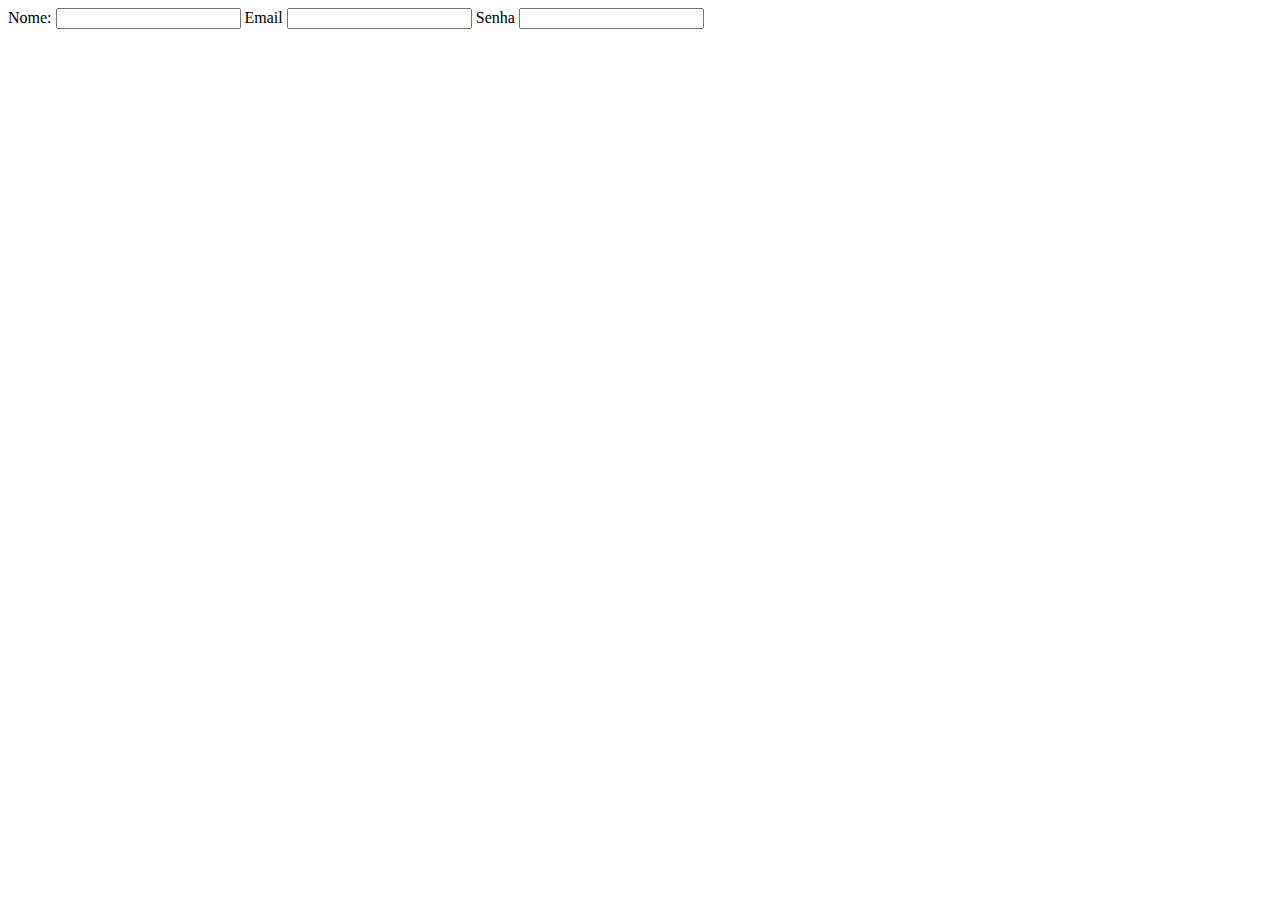
<file: cadastro.html>
<!DOCTYPE html>
<html lang="en">
<head>
    <meta charset="UTF-8">
    <meta name="viewport" content="width=device-width, initial-scale=1.0">
    <title>Cadastro</title>
</head>
<body>
    <div class="cadastro">
    <form>
        <label>Nome:</label>
        <input type="text" id="Nome">
        <label>Email</label>
        <input type="text" id="email">
        <label>Senha</label>
        <input type="text" id="email">
    
    </form>
</div>
</body>
</html>
</file>
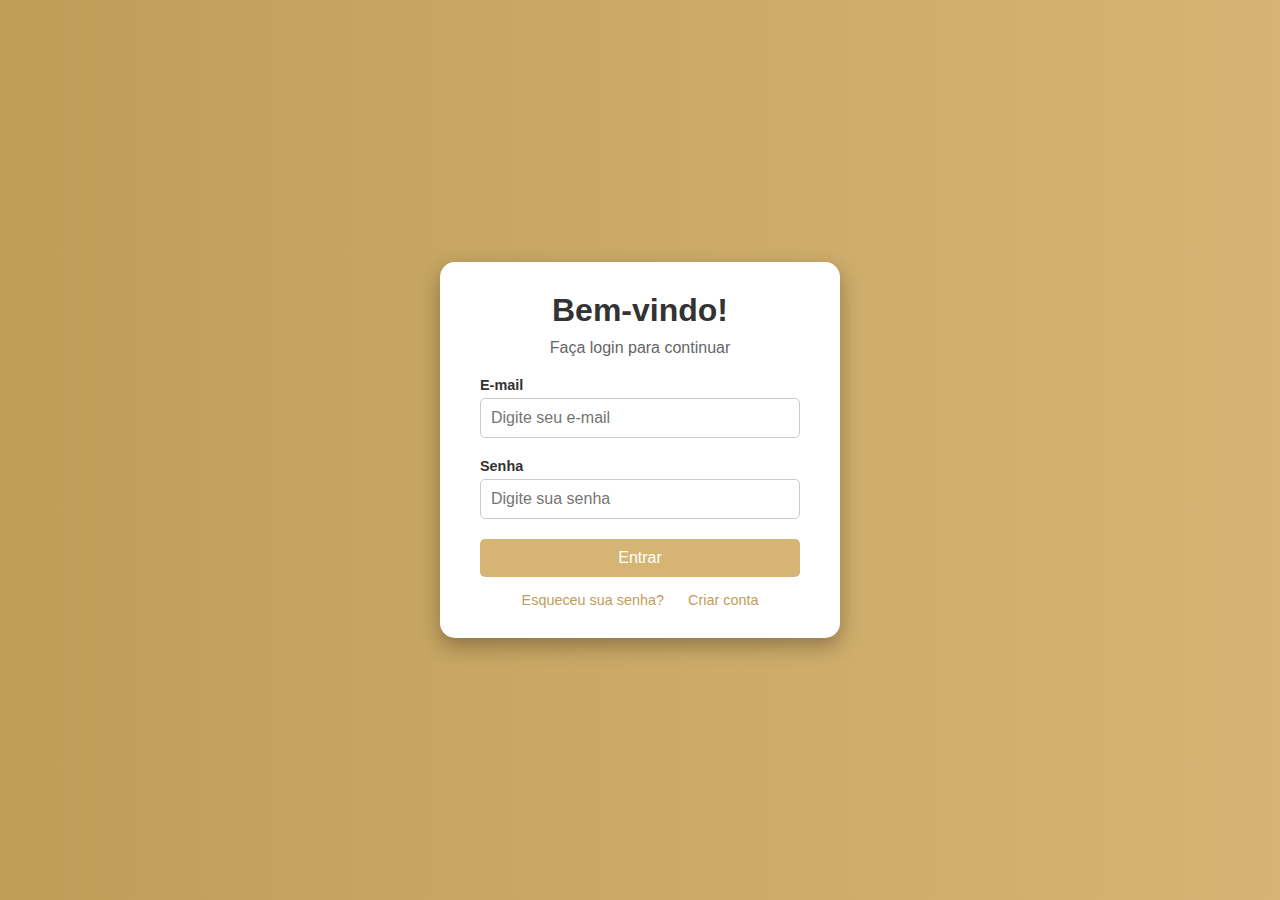
<file: login.html>
<!DOCTYPE html>
<html lang="pt-BR">
<head>
    <meta charset="UTF-8">
    <meta name="viewport" content="width=device-width, initial-scale=1.0">
    <title>Login</title>
    <link rel="stylesheet" href="login.css">
</head>
<body>
    <div class="login-container">
        <div class="login-card">
            <h1>Bem-vindo!</h1>
            <p>Faça login para continuar</p>
            <form action="#" method="POST">
                <div class="input-group">
                    <label for="email">E-mail</label>
                    <input type="email" id="email" name="email" placeholder="Digite seu e-mail" required>
                </div>
                <div class="input-group">
                    <label for="password">Senha</label>
                    <input type="password" id="password" name="password" placeholder="Digite sua senha" required>
                </div>
                <button type="submit" class="btn">Entrar</button>
                <div class="links">
                    <a href="#">Esqueceu sua senha?</a>
                    <a href="#">Criar conta</a>
                </div>
            </form>
        </div>
    </div>
</body>
</html>
</file>
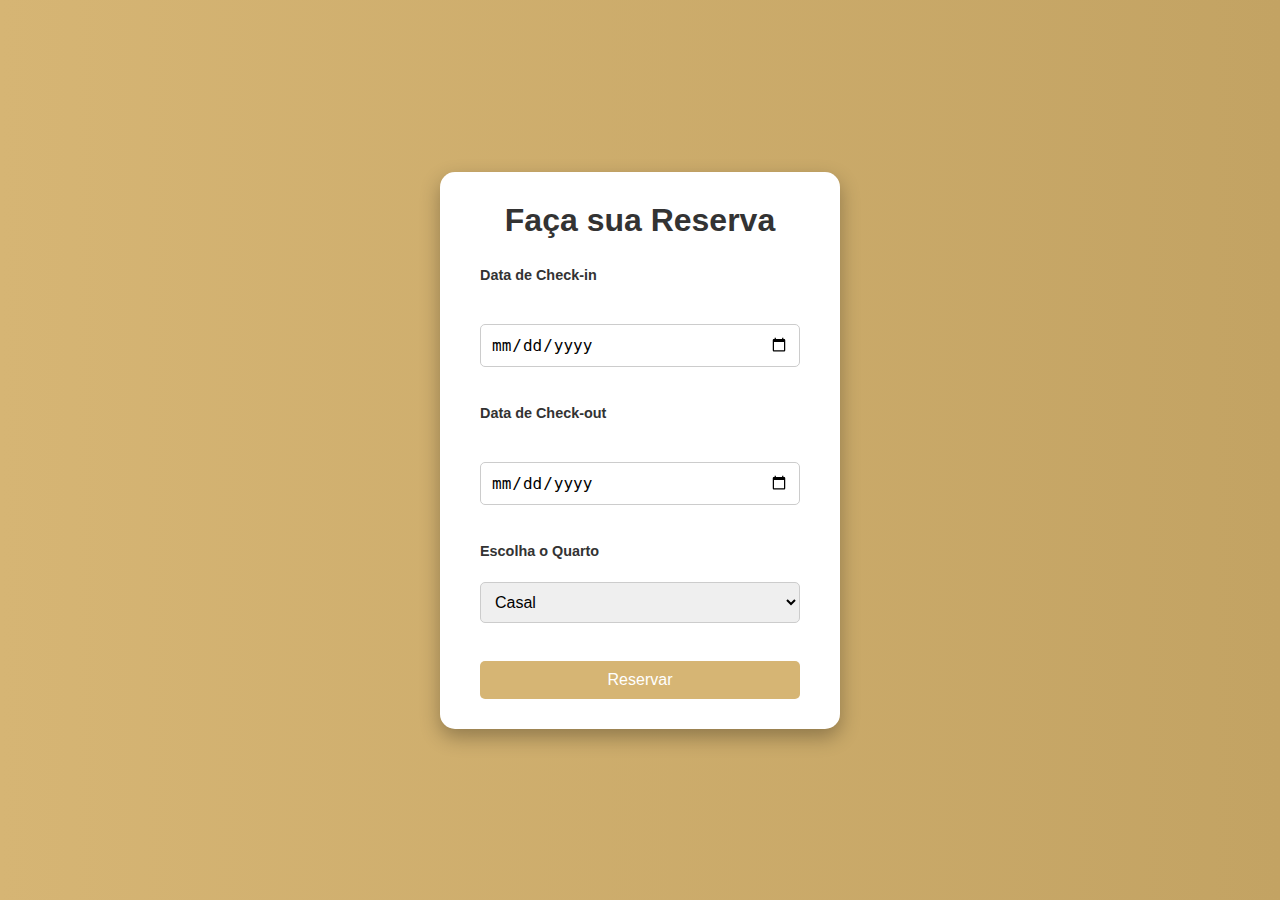
<file: reservas.html>
<!DOCTYPE html>
<html lang="pt-BR">
<head>
    <meta charset="UTF-8">
    <meta name="viewport" content="width=device-width, initial-scale=1.0">
    <title>Reservas</title>
    <link rel="stylesheet" href="subpages.css">
</head>
<body>
    <div class="login-container">
        <div class="login-card">
            <h1>Faça sua Reserva</h1><br>
            <form action="#" method="POST">
                <div class="input-group">
                    <label for="checkin">Data de Check-in</label><br><br>
                    <input type="date" id="checkin" name="checkin" required><br><br>
                </div>
                <div class="input-group">
                    <label for="checkout">Data de Check-out</label><br><br>
                    <input type="date" id="checkout" name="checkout" required><br><br>
                </div>
                <div class="input-group">
                    <label for="room">Escolha o Quarto</label><br>
                    <select id="room" name="room" required>
                        <option value="standard">Casal</option>
                        <option value="luxo">Solteiros</option>
                        <option value="presidencial">Família</option>
                    </select>
                </div><br>
                <button type="submit" class="btn">Reservar</button>
            </form>
        </div>
    </div>
</body>
</html>
</file>
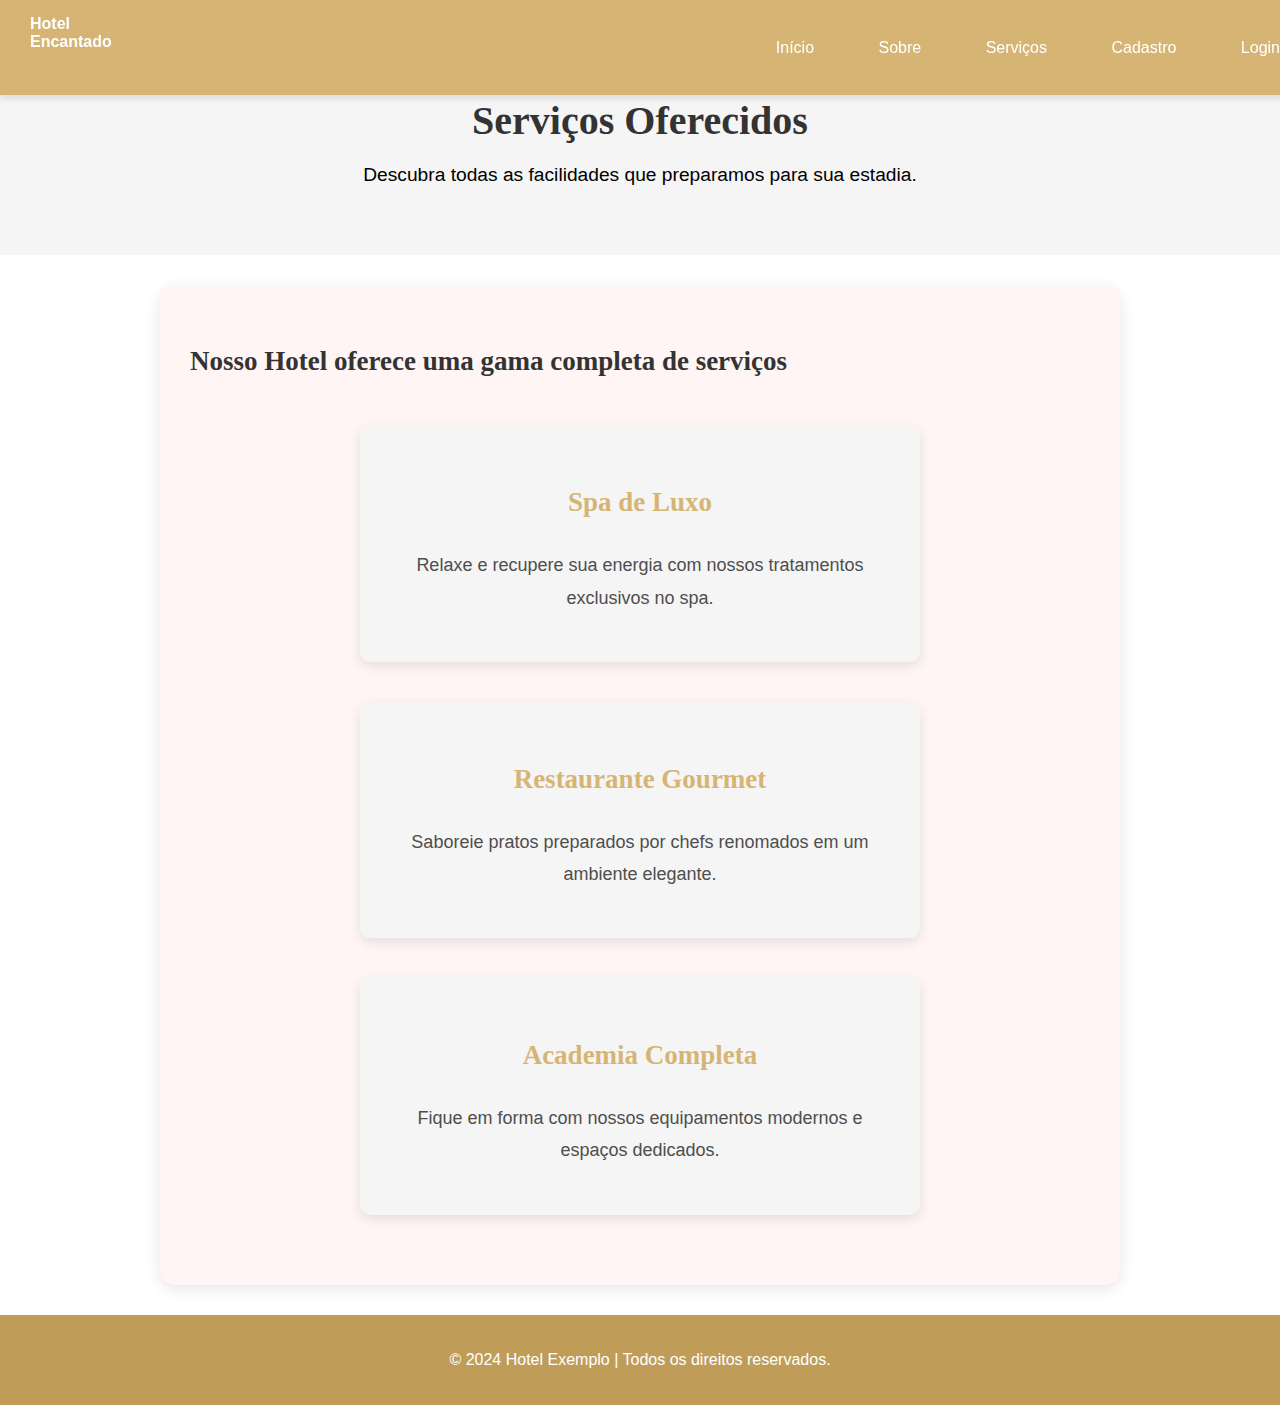
<file: serviços.html>
<!DOCTYPE html>
<html lang="pt-BR">
<head>
    <meta charset="UTF-8">
    <meta name="viewport" content="width=device-width, initial-scale=1.0">
    <title>Serviços</title>
    <link rel="stylesheet" href="serviçosEsobre.css">
</head>
<body>

    <!-- Menu -->
    <div class="menu">
        <div class="logo"><b>Hotel Encantado</b></div>
        <nav>
            <a href="inicio.html">Início</a>
            <a href="sobre.html">Sobre</a>
            <a href="serviços.html">Serviços</a>
            <a href="cadastrar.html">Cadastro</a>
            <a href="login.html">Login</a>
        </nav>
    </div>

    <!-- Seção Hero -->
    <div class="hero">
        <h1>Serviços Oferecidos</h1>
        <p>Descubra todas as facilidades que preparamos para sua estadia.</p>
    </div>

    <!-- Lista de Serviços -->
    <div class="text">
        <h2>Nosso Hotel oferece uma gama completa de serviços</h2>
        <div class="ofert">
            <h2>Spa de Luxo</h2>
            <p>Relaxe e recupere sua energia com nossos tratamentos exclusivos no spa.</p>
        </div>
        <div class="ofert">
            <h2>Restaurante Gourmet</h2>
            <p>Saboreie pratos preparados por chefs renomados em um ambiente elegante.</p>
        </div>
        <div class="ofert">
            <h2>Academia Completa</h2>
            <p>Fique em forma com nossos equipamentos modernos e espaços dedicados.</p>
        </div>
    </div>

    <!-- Footer -->
    <footer>
        <div class="footer-content">
            <p>&copy; 2024 Hotel Exemplo | Todos os direitos reservados.</p>
        </div>
    </footer>
    
</body>
</html>
</file>
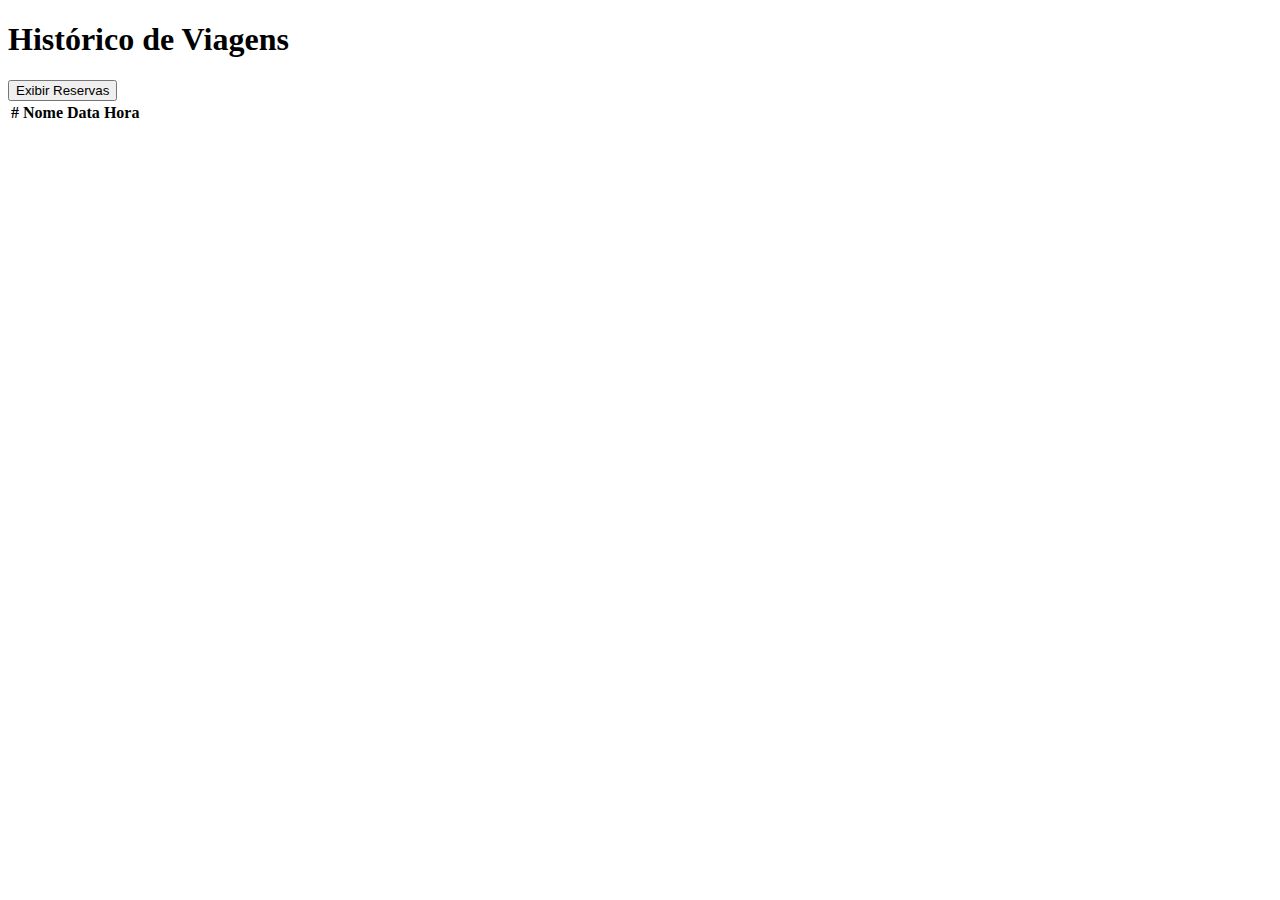
<file: viagens.html>
<!DOCTYPE html>
<html lang="en">
<head>
    <meta charset="UTF-8">
    <meta name="viewport" content="width=device-width, initial-scale=1.0">
    <title>Viagens</title>
</head>
<body>
    <div>
        <h1>Histórico de Viagens</h1>
        <button id="exibirReservas">Exibir Reservas</button>
  <table id="tabelaReservas">
    <thead>
      <tr>
        <th>#</th>
        <th>Nome</th>
        <th>Data</th>
        <th>Hora</th>
      </tr>
    </thead>
    <tbody>

    </tbody>
  </table>

  <script src="sistema.js"></script>
    </div>
</body>
</html>
</file>
<file: serviçosEsobre.css>
/* Geral */
body {
    margin: 0;
    font-family: 'Arial', sans-serif;
    box-sizing: border-box;
}

h1, h2 {
    font-family: 'Georgia', 'Times New Roman', Times, serif;
    color: #333;
}

/* Menu */
/* Menu */
/* Menu */
.menu {
    background-color: #D6B574;
    color: white;
    display: flex;
    justify-content: space-between;
    align-items: center;
    padding:  12px;
    position: fixed;
    top: 0;
    padding-left: 0%;
    width: 100%;
    z-index: 1000;
    box-shadow: 0 4px 6px rgba(0, 0, 0, 0.1); /* Sombra para destaque */
}

/* Menu */
.menu {
    background-color: #D6B574;
    color: white;
    display: flex;
    justify-content: space-between;
    align-items: center;
    padding: 15px 30px;
    position: fixed;
    top: 0;
    left: 0;
    width: 100%;
    z-index: 1000;
    box-shadow: 0 4px 6px rgba(0, 0, 0, 0.1); /* Sombra para destaque */
}

.menu a {
    color: white;
    text-decoration: none;
    margin: 0 20px;
    padding: 5px 10px;
    transition: background-color 0.3s ease;
}

.menu a:hover {
    background-color: #c3a363;
}

/* Hero section */
.hero {
    text-align: center;
    margin-top: 20px; /* Espaço para o menu fixo */
    padding: 50px 20px;
    background-color: #f5f5f5;
}

.hero h1 {
    font-size: 2.5rem;
    margin-bottom: 20px;
}

.hero p {
    font-size: 1.2rem;
}

/* Texto */
.text {
    background-color: #fff5f5; /* Fundo suave e acolhedor (tom de rosa claro) */
    color: #4e4e4e; /* Cor de texto suave e fácil de ler */
    padding: 30px; /* Mais espaço ao redor do texto */
    margin: 30px auto; /* Espaçamento ao redor do bloco */
    width: 100%; /* Controla a largura para não ocupar toda a tela */
    border-radius: 15px; /* Bordas arredondadas para um visual mais suave */
    box-shadow: 0 4px 15px rgba(0, 0, 0, 0.1); /* Sombra leve para dar profundidade */
    font-family: 'Arial', sans-serif; /* Fonte amigável e fácil de ler */
    font-size: 18px; /* Tamanho de fonte confortável */
    line-height: 1.8; /* Aumenta o espaçamento entre as linhas */
    text-align: justify; /* Justifica o texto para uma leitura equilibrada */
    max-width: 900px; /* Limita a largura para um bom tamanho de leitura */
}

/* Ofertas */
.ofert {
    margin: 40px auto;
    width: 80%;
    max-width: 500px;
    background-color: #f5f5f5;
    text-align: center;
    padding: 30px;
    border-radius: 10px;
    box-shadow: 0 4px 12px rgba(0, 0, 0, 0.1);
    transition: box-shadow 0.3s ease;
}

.ofert h2 {
    color: #D6B574;
}

/* Footer */
footer {
    background-color: #bf9d59;
    color: white;
    padding: 20px 0;
    text-align: center;
    position: relative;
    bottom: 0;
    width: 100%;
}

footer .footer-content {
    max-width: 1200px;
    margin: 0 auto;
}

footer nav a {
    color: white;
    text-decoration: none;
    margin: 0 10px;
}

footer nav a:hover {
    text-decoration: underline;
}

/* Responsividade */
@media (max-width: 768px) {
    .menu {
        flex-direction: column;
        text-align: center;
    }

    .hero {
        padding: 40px 20px;
    }
}

.logo img{
    width: 110px;
    height: 65px;
}

.logo{
    width: 110px;
    height: 65px;
}
</file>
<file: login.css>
/* Reset básico */
* {
    margin: 0;
    padding: 0;
    box-sizing: border-box;
}

/* Configuração geral */
body {
    font-family: 'Arial', sans-serif;
    background: linear-gradient(to right, #bf9d59, #D6B574);
    color: #fff;
    height: 100vh;
    display: flex;
    justify-content: center;
    align-items: center;
}

/* Contêiner principal */
.login-container {
    display: flex;
    justify-content: center;
    align-items: center;
    width: 100%;
    height: 100%;
}

/* Cartão de login */
.login-card {
    background-color: #fff;
    color: #333;
    padding: 30px 40px;
    border-radius: 15px;
    box-shadow: 0 8px 20px rgba(0, 0, 0, 0.3);
    max-width: 400px;
    width: 100%;
    text-align: center;
}

/* Título e texto */
.login-card h1 {
    font-size: 2rem;
    margin-bottom: 10px;
}

.login-card p {
    font-size: 1rem;
    margin-bottom: 20px;
    color: #666;
}

/* Grupos de inputs */
.input-group {
    margin-bottom: 20px;
    text-align: left;
}

.input-group label {
    display: block;
    font-weight: bold;
    margin-bottom: 5px;
    font-size: 0.9rem;
}

.input-group input {
    width: 100%;
    padding: 10px;
    border: 1px solid #ccc;
    border-radius: 5px;
    font-size: 1rem;
    outline: none;
    transition: border-color 0.3s;
}

.input-group input:focus {
    border-color: #bf9d59;
}

/* Botão */
.btn {
    background-color: #D6B574;
    color: white;
    padding: 10px 20px;
    border: none;
    border-radius: 5px;
    font-size: 1rem;
    cursor: pointer;
    transition: background-color 0.3s ease;
    width: 100%;
}

.btn:hover {
    background-color: #bf9d59;
}

/* Links */
.links {
    margin-top: 15px;
    font-size: 0.9rem;
}

.links a {
    color: #bf9d59;
    text-decoration: none;
    margin: 0 10px;
    transition: color 0.3s;
}

.links a:hover {
    color: #D6B574;
}
</file>
<file: subpages.css>
/* Reset básico */
* {
    margin: 0;
    padding: 0;
    box-sizing: border-box;
}

/* Configuração geral */
body {
    font-family: 'Arial', sans-serif;
    background: linear-gradient(to right, #D6B574, #c3a363);
    color: #fff;
    height: 100vh;
    display: flex;
    justify-content: center;
    align-items: center;
}

/* Contêiner principal */
.login-container {
    display: flex;
    justify-content: center;
    align-items: center;
    width: 100%;
    height: 100%;
}

/* Cartão de conteúdo */
.login-card {
    background-color: #fff;
    color: #333;
    padding: 30px 40px;
    border-radius: 15px;
    box-shadow: 0 8px 20px rgba(0, 0, 0, 0.3);
    max-width: 400px;
    width: 100%;
    text-align: center;
}

/* Título e texto */
.login-card h1 {
    font-size: 2rem;
    margin-bottom: 10px;
}

.login-card p {
    font-size: 1rem;
    margin-bottom: 20px;
    color: #666;
}

/* Grupos de inputs */
.input-group {
    margin-bottom: 20px;
    text-align: left;
}

.input-group label {
    display: block;
    font-weight: bold;
    margin-bottom: 5px;
    font-size: 0.9rem;
}

.input-group input, .input-group select {
    width: 100%;
    padding: 10px;
    border: 1px solid #ccc;
    border-radius: 5px;
    font-size: 1rem;
    outline: none;
    transition: border-color 0.3s;
}

.input-group input:focus, .input-group select:focus {
    border-color: #D6B574;
}

/* Botão */
.btn {
    background-color: #D6B574;
    color: white;
    padding: 10px 20px;
    border: none;
    border-radius: 5px;
    font-size: 1rem;
    cursor: pointer;
    transition: background-color 0.3s ease;
    width: 100%;
}

.btn:hover {
    background-color: #c3a363;
}

/* Estilo para serviços */
.service {
    margin-bottom: 20px;
}

.service h2 {
    font-size: 1.5rem;
    margin-bottom: 10px;
}

.service p {
    font-size: 1rem;
    color: #666;
}
</file>
